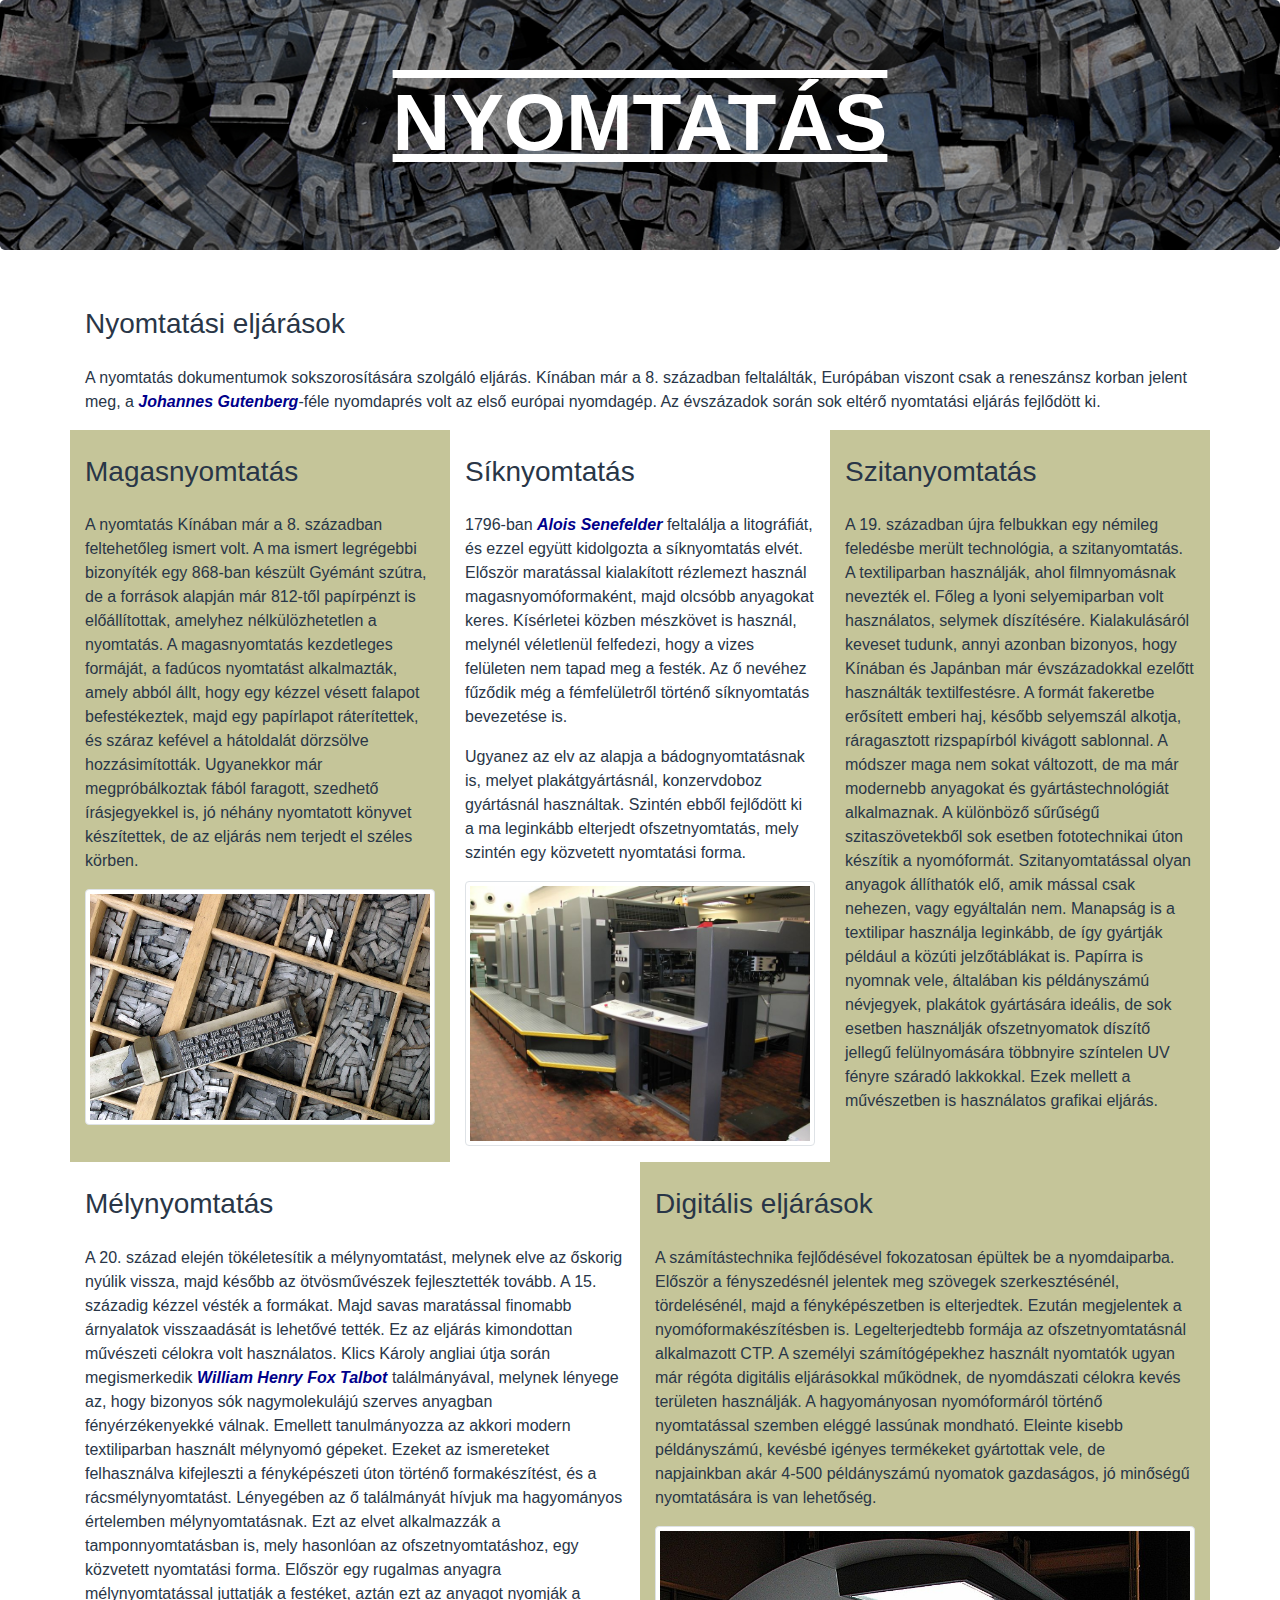
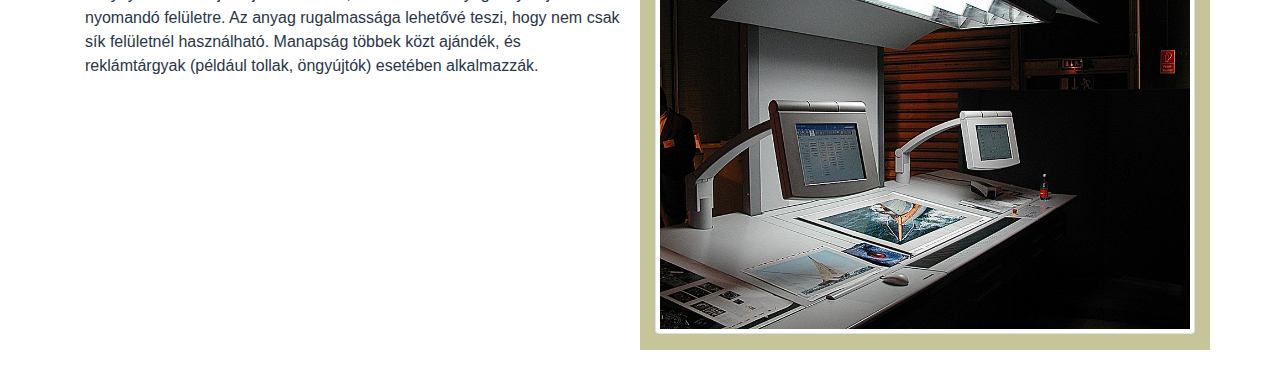
<file: index.html>
<!DOCTYPE html>
<html lang="hu">

<head>
  <meta charset="UTF-8">
  <title>Nyomtatás</title>
  <meta name="viewport" content="width=device-width, initial-scale=1">
  <link rel="stylesheet" href="css/bootstrap.min.css">
  <link rel="stylesheet" href="nyomtatas.css">
</head>

<body>

  <div class="jumbotron bg-fej text-center">
    <h1>Nyomtatás</h1>
  </div>

  <div class="container">
    <div class="row">
      <div class="col-md-12">
        <h3>Nyomtatási eljárások</h3>
        <p>A nyomtatás dokumentumok sokszorosítására szolgáló eljárás. Kínában már a 8. században feltalálták, Európában
          viszont csak a reneszánsz korban jelent meg, a <a href="https://hu.wikipedia.org/wiki/Johannes_Gutenberg"
            target="_blank">Johannes Gutenberg</a>-féle nyomdaprés volt az első európai
          nyomdagép. Az évszázadok során sok eltérő nyomtatási eljárás fejlődött ki.</p>
      </div>
    </div>
    <div class="row">
      <div class="col-md-4 bg-torzs">
        <h3>Magasnyomtatás</h3>
        <p>A nyomtatás Kínában már a 8. században feltehetőleg ismert volt. A ma ismert legrégebbi bizonyíték egy
          868-ban készült Gyémánt szútra, de a források alapján már 812-től papírpénzt is előállítottak, amelyhez
          nélkülözhetetlen a nyomtatás. A magasnyomtatás kezdetleges formáját, a fadúcos nyomtatást alkalmazták, amely
          abból állt, hogy egy kézzel vésett falapot befestékeztek, majd egy papírlapot ráterítettek, és száraz kefével
          a hátoldalát dörzsölve hozzásimították. Ugyanekkor már megpróbálkoztak fából faragott, szedhető írásjegyekkel
          is, jó néhány nyomtatott könyvet készítettek, de az eljárás nem terjedt el széles körben.</p>
        <p><img src="kezi_szedes.jpg" alt="Kézi szedés" title="Kézi szedés" class="img-thumbnail"></p>
      </div>
      <div class="col-md-4">
        <h3>Síknyomtatás</h3>
        <p>1796-ban <a href="https://hu.wikipedia.org/wiki/Alois_Senefelder" target="_blank">Alois Senefelder</a>
          feltalálja a litográfiát, és ezzel együtt kidolgozta a síknyomtatás elvét. Először
          maratással kialakított rézlemezt használ magasnyomóformaként, majd olcsóbb anyagokat keres. Kísérletei közben
          mészkövet is használ, melynél véletlenül felfedezi, hogy a vizes felületen nem tapad meg a festék. Az ő
          nevéhez fűződik még a fémfelületről történő síknyomtatás bevezetése is.</p>
        <p>Ugyanez az elv az alapja a bádognyomtatásnak is, melyet plakátgyártásnál, konzervdoboz gyártásnál használtak.
          Szintén ebből fejlődött ki a ma leginkább elterjedt ofszetnyomtatás, mely szintén egy közvetett nyomtatási
          forma.</p>
          <p><img src="ofszet_nyomogep.jpg" alt="Ofset nyomógép" title="Ofset nyomógép" class="img-thumbnail"></p>
      </div>
      <div class="col-md-4 bg-torzs">
        <h3>Szitanyomtatás</h3>
        <p>A 19. században újra felbukkan egy némileg feledésbe merült technológia, a szitanyomtatás. A textiliparban
          használják, ahol filmnyomásnak nevezték el. Főleg a lyoni selyemiparban volt használatos, selymek díszítésére.
          Kialakulásáról keveset tudunk, annyi azonban bizonyos, hogy Kínában és Japánban már évszázadokkal ezelőtt
          használták textilfestésre. A formát fakeretbe erősített emberi haj, később selyemszál alkotja, ráragasztott
          rizspapírból kivágott sablonnal. A módszer maga nem sokat változott, de ma már modernebb anyagokat és
          gyártástechnológiát alkalmaznak. A különböző sűrűségű szitaszövetekből sok esetben fototechnikai úton készítik
          a nyomóformát. Szitanyomtatással olyan anyagok állíthatók elő, amik mással csak nehezen, vagy egyáltalán nem.
          Manapság is a textilipar használja leginkább, de így gyártják például a közúti jelzőtáblákat is. Papírra is
          nyomnak vele, általában kis példányszámú névjegyek, plakátok gyártására ideális, de sok esetben használják
          ofszetnyomatok díszítő jellegű felülnyomására többnyire színtelen UV fényre száradó lakkokkal. Ezek mellett a
          művészetben is használatos grafikai eljárás. </p>
      </div>
    </div>
    <div class="row">
      <div class="col-md-6">
        <h3>Mélynyomtatás</h3>
        <p>A 20. század elején tökéletesítik a mélynyomtatást, melynek elve az őskorig nyúlik vissza, majd később az
          ötvösművészek fejlesztették tovább. A 15. századig kézzel vésték a formákat. Majd savas maratással finomabb
          árnyalatok visszaadását is lehetővé tették. Ez az eljárás kimondottan művészeti célokra volt használatos.
          Klics Károly angliai útja során megismerkedik <a href="https://hu.wikipedia.org/wiki/William_Henry_Fox_Talbot"
            target="_blank">William Henry Fox Talbot</a> találmányával, melynek lényege az, hogy
          bizonyos sók nagymolekulájú szerves anyagban fényérzékenyekké válnak. Emellett tanulmányozza az akkori modern
          textiliparban használt mélynyomó gépeket. Ezeket az ismereteket felhasználva kifejleszti a fényképészeti úton
          történő formakészítést, és a rácsmélynyomtatást. Lényegében az ő találmányát hívjuk ma hagyományos értelemben
          mélynyomtatásnak. Ezt az elvet alkalmazzák a tamponnyomtatásban is, mely hasonlóan az ofszetnyomtatáshoz, egy
          közvetett nyomtatási forma. Először egy rugalmas anyagra mélynyomtatással juttatják a festéket, aztán ezt az
          anyagot nyomják a nyomandó felületre. Az anyag rugalmassága lehetővé teszi, hogy nem csak sík felületnél
          használható. Manapság többek közt ajándék, és reklámtárgyak (például tollak, öngyújtók) esetében alkalmazzák.
        </p>
      </div>
      <div class="col-md-6 bg-torzs">
        <h3>Digitális eljárások</h3>
        <p>A számítástechnika fejlődésével fokozatosan épültek be a nyomdaiparba. Először a fényszedésnél jelentek meg
          szövegek szerkesztésénél, tördelésénél, majd a fényképészetben is elterjedtek. Ezután megjelentek a
          nyomóformakészítésben is. Legelterjedtebb formája az ofszetnyomtatásnál alkalmazott CTP. A személyi
          számítógépekhez használt nyomtatók ugyan már régóta digitális eljárásokkal működnek, de nyomdászati célokra
          kevés területen használják. A hagyományosan nyomóformáról történő nyomtatással szemben eléggé lassúnak
          mondható. Eleinte kisebb példányszámú, kevésbé igényes termékeket gyártottak vele, de napjainkban akár 4-500
          példányszámú nyomatok gazdaságos, jó minőségű nyomtatására is van lehetőség. </p>
          <p><img src="nyomdagep_pultja.jpg" alt="Nyomdagép pultja" title="Nyomdagép pultja" class="img-thumbnail"></p>
      </div>

    </div>
  </div>
  <script src="js/bootstrap.min.js"></script>
  <script src="nyomtatas.js"></script>
</body>

</html>
</file>
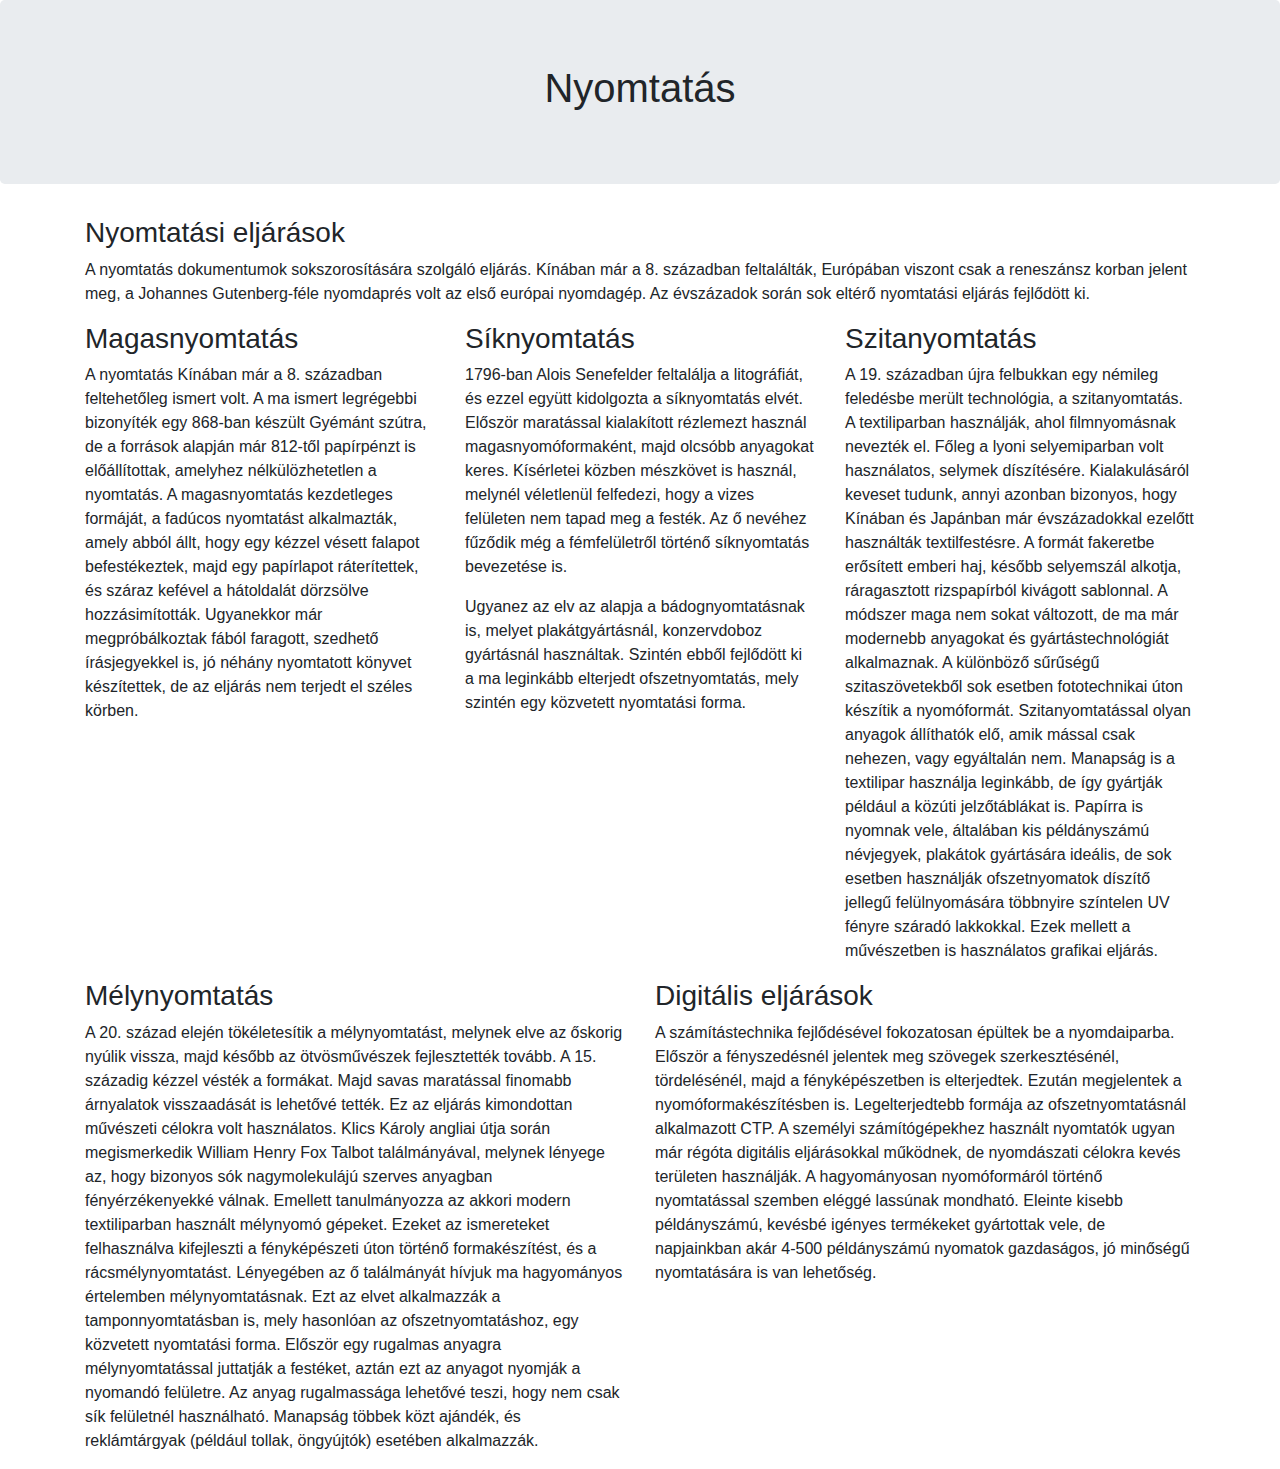
<file: nyomtatas.html>
<!DOCTYPE html>
<html>
<head>
  <title>Forrásoldal</title>
  <meta name="viewport" content="width=device-width, initial-scale=1">
  <link rel="stylesheet" href="css/bootstrap.min.css">
  <script src="js/bootstrap.min.js"></script>
</head>
<body>

<div class="jumbotron bg-fej text-center">
  <h1>Nyomtatás</h1>
</div>
  
<div class="container">
  <div class="row">
    <div class="col-md-12">
      <h3>Nyomtatási eljárások</h3>
      <p>A nyomtatás dokumentumok sokszorosítására szolgáló eljárás. Kínában már a 8. században feltalálták, Európában viszont csak a reneszánsz korban jelent meg, a Johannes Gutenberg-féle nyomdaprés volt az első európai nyomdagép. Az évszázadok során sok eltérő nyomtatási eljárás fejlődött ki.</p>
    </div>
  </div>
  <div class="row">
    <div class="col-md-4 bg-torzs">
      <h3>Magasnyomtatás</h3>
      <p>A nyomtatás Kínában már a 8. században feltehetőleg ismert volt. A ma ismert legrégebbi bizonyíték egy 868-ban készült Gyémánt szútra, de a források alapján már 812-től papírpénzt is előállítottak, amelyhez nélkülözhetetlen a nyomtatás. A magasnyomtatás kezdetleges formáját, a fadúcos nyomtatást alkalmazták, amely abból állt, hogy egy kézzel vésett falapot befestékeztek, majd egy papírlapot ráterítettek, és száraz kefével a hátoldalát dörzsölve hozzásimították. Ugyanekkor már megpróbálkoztak fából faragott, szedhető írásjegyekkel is, jó néhány nyomtatott könyvet készítettek, de az eljárás nem terjedt el széles körben.</p>     
    </div>
    <div class="col-md-4">
      <h3>Síknyomtatás</h3>
      <p>1796-ban Alois Senefelder feltalálja a litográfiát, és ezzel együtt kidolgozta a síknyomtatás elvét. Először maratással kialakított rézlemezt használ magasnyomóformaként, majd olcsóbb anyagokat keres. Kísérletei közben mészkövet is használ, melynél véletlenül felfedezi, hogy a vizes felületen nem tapad meg a festék. Az ő nevéhez fűződik még a fémfelületről történő síknyomtatás bevezetése is.</p>
      <p>Ugyanez az elv az alapja a bádognyomtatásnak is, melyet plakátgyártásnál, konzervdoboz gyártásnál használtak. Szintén ebből fejlődött ki a ma leginkább elterjedt ofszetnyomtatás, mely szintén egy közvetett nyomtatási forma.</p>
    </div>
    <div class="col-md-4 bg-torzs">
      <h3>Szitanyomtatás</h3>        
      <p>A 19. században újra felbukkan egy némileg feledésbe merült technológia, a szitanyomtatás. A textiliparban használják, ahol filmnyomásnak nevezték el. Főleg a lyoni selyemiparban volt használatos, selymek díszítésére. Kialakulásáról keveset tudunk, annyi azonban bizonyos, hogy Kínában és Japánban már évszázadokkal ezelőtt használták textilfestésre. A formát fakeretbe erősített emberi haj, később selyemszál alkotja, ráragasztott rizspapírból kivágott sablonnal. A módszer maga nem sokat változott, de ma már modernebb anyagokat és gyártástechnológiát alkalmaznak. A különböző sűrűségű szitaszövetekből sok esetben fototechnikai úton készítik a nyomóformát. Szitanyomtatással olyan anyagok állíthatók elő, amik mással csak nehezen, vagy egyáltalán nem. Manapság is a textilipar használja leginkább, de így gyártják például a közúti jelzőtáblákat is. Papírra is nyomnak vele, általában kis példányszámú névjegyek, plakátok gyártására ideális, de sok esetben használják ofszetnyomatok díszítő jellegű felülnyomására többnyire színtelen UV fényre száradó lakkokkal. Ezek mellett a művészetben is használatos grafikai eljárás. </p>      
    </div>
   </div>
   <div class="row">
    <div class="col-md-6">
      <h3>Mélynyomtatás</h3>        
      <p>A 20. század elején tökéletesítik a mélynyomtatást, melynek elve az őskorig nyúlik vissza, majd később az ötvösművészek fejlesztették tovább. A 15. századig kézzel vésték a formákat. Majd savas maratással finomabb árnyalatok visszaadását is lehetővé tették. Ez az eljárás kimondottan művészeti célokra volt használatos. Klics Károly angliai útja során megismerkedik William Henry Fox Talbot találmányával, melynek lényege az, hogy bizonyos sók nagymolekulájú szerves anyagban fényérzékenyekké válnak. Emellett tanulmányozza az akkori modern textiliparban használt mélynyomó gépeket. Ezeket az ismereteket felhasználva kifejleszti a fényképészeti úton történő formakészítést, és a rácsmélynyomtatást. Lényegében az ő találmányát hívjuk ma hagyományos értelemben mélynyomtatásnak. Ezt az elvet alkalmazzák a tamponnyomtatásban is, mely hasonlóan az ofszetnyomtatáshoz, egy közvetett nyomtatási forma. Először egy rugalmas anyagra mélynyomtatással juttatják a festéket, aztán ezt az anyagot nyomják a nyomandó felületre. Az anyag rugalmassága lehetővé teszi, hogy nem csak sík felületnél használható. Manapság többek közt ajándék, és reklámtárgyak (például tollak, öngyújtók) esetében alkalmazzák. </p>
    </div>
    <div class="col-md-6 bg-torzs">
      <h3>Digitális eljárások</h3>        
      <p>A számítástechnika fejlődésével fokozatosan épültek be a nyomdaiparba. Először a fényszedésnél jelentek meg szövegek szerkesztésénél, tördelésénél, majd a fényképészetben is elterjedtek. Ezután megjelentek a nyomóformakészítésben is. Legelterjedtebb formája az ofszetnyomtatásnál alkalmazott CTP. A személyi számítógépekhez használt nyomtatók ugyan már régóta digitális eljárásokkal működnek, de nyomdászati célokra kevés területen használják. A hagyományosan nyomóformáról történő nyomtatással szemben eléggé lassúnak mondható. Eleinte kisebb példányszámú, kevésbé igényes termékeket gyártottak vele, de napjainkban akár 4-500 példányszámú nyomatok gazdaságos, jó minőségű nyomtatására is van lehetőség. </p>
    </div>
    
  </div>
</div>

</body>
</html>
</file>
<file: nyomtatas.css>
body {
  color: #293647;
}

.bg-fej {
  background-image: url(drukletters.jpg);
  background-position: center;
  background-size: cover;
  height: 250px;
  padding-top: 75px;
}

.bg-fej h1 {
  color: white;
  font-size: 500%;
  text-transform: uppercase;
  text-decoration: underline overline;
  font-weight: bold;
}

.container {
  margin-bottom: 25px;
}

.bg-torzs {
  background-color: #C5C599;
}

h3 {
  margin: 25px 0px;
}

a {
  font-style: italic;
  font-weight: bold;
  color: darkblue;
}

#kalkGomb {
  margin: 20px auto;
}

#valasz {
  visibility: hidden;
}

#szelesseg {
  margin: 0 auto 15px auto;
}

#magassag {
  margin: 0 auto 15px auto;
}
</file>
